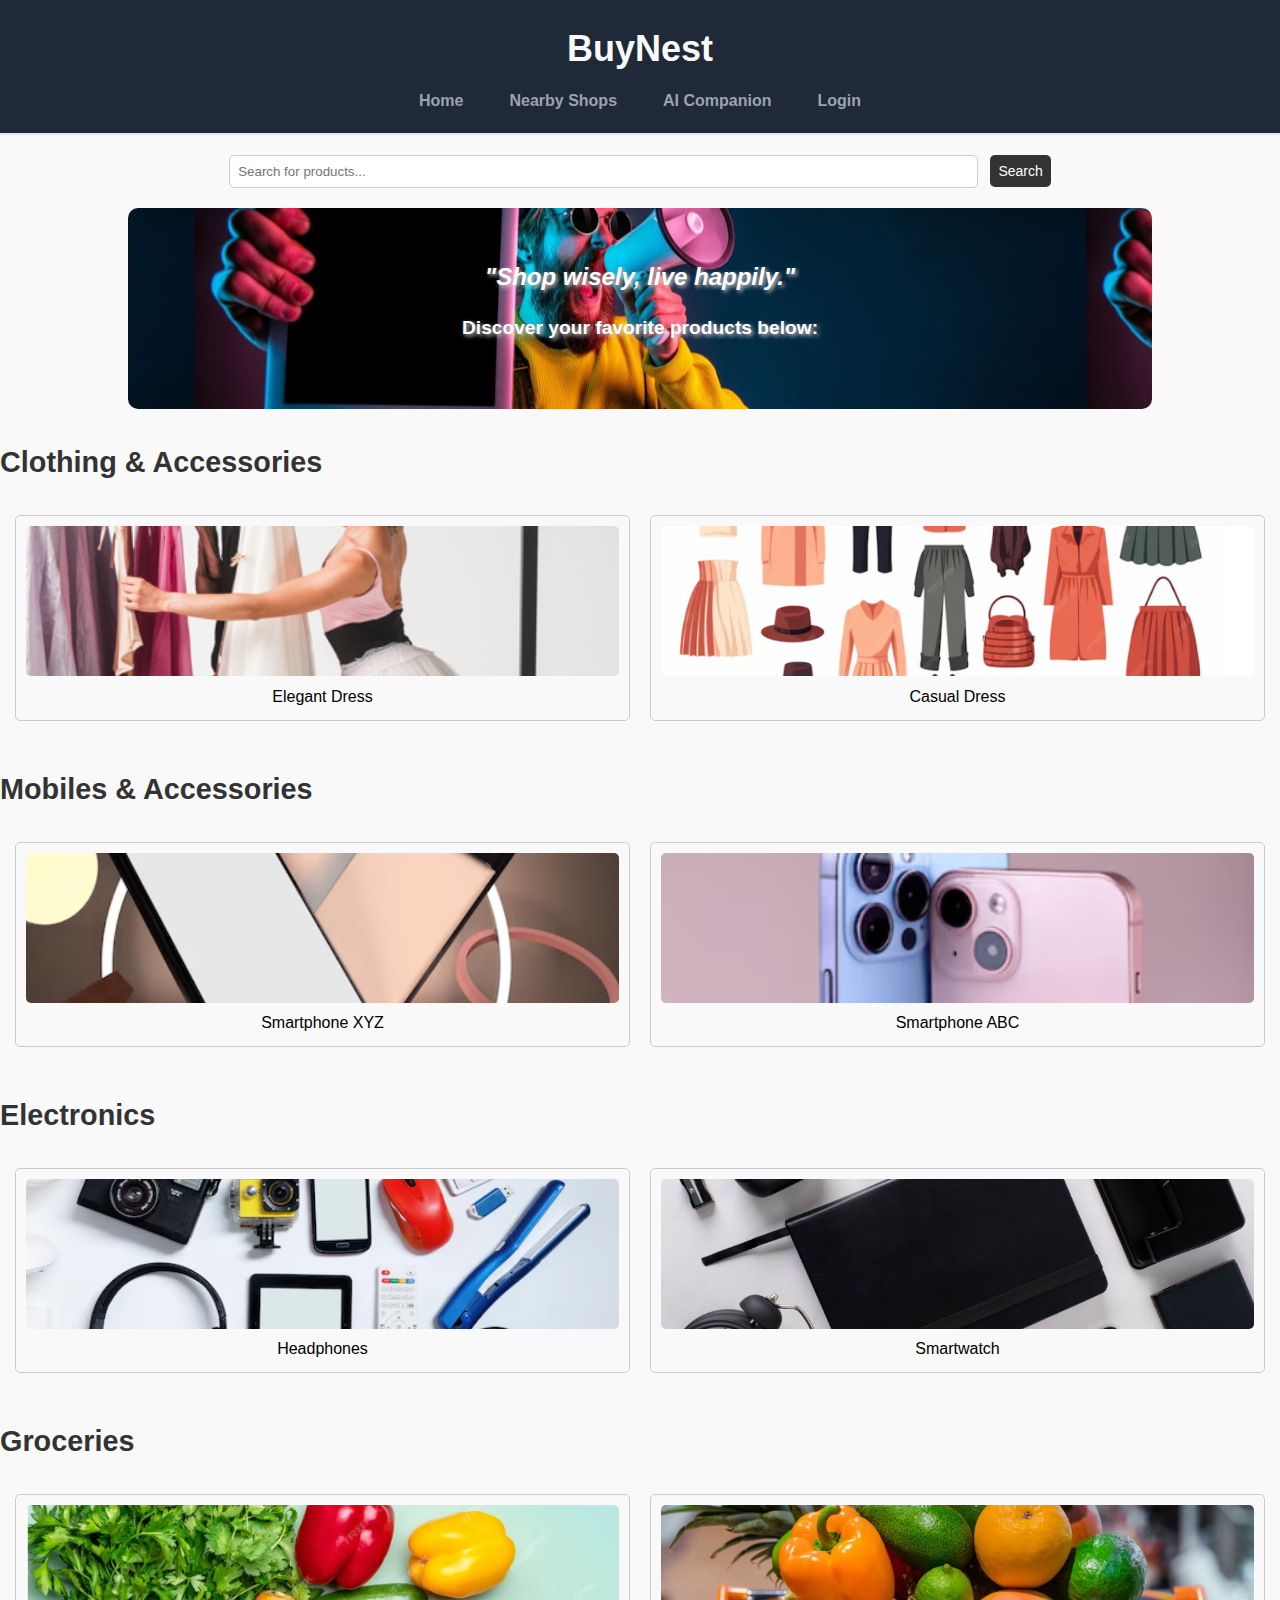
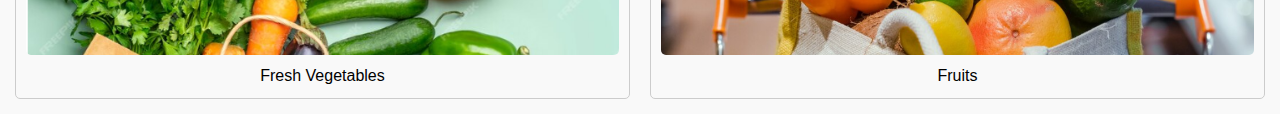
<file: index.html>
<!DOCTYPE html>
<html lang="en">
<head>
    <meta charset="UTF-8">
    <meta name="viewport" content="width=device-width, initial-scale=1.0">
    <title>Buy Nest</title>
    <link rel="stylesheet" href="styles.css">
</head>
<body>
    <header class="site-header">
        <h1>BuyNest</h1>
        <nav>
            <ul class="navigation">
                <li><a href="index.html">Home</a></li>
                <li><a href="nearbyshops.html">Nearby Shops</a></li>
                <li><a href="aicompanion.html">AI Companion</a></li>
                <li><a href="login.html">Login</a></li>
            </ul>
        </nav>
    </header>
    <main>
        <div class="search-bar">
            <input type="text" id="search-input" placeholder="Search for products...">
            <button onclick="searchProducts()">Search</button>
        </div>

        <!-- Quote/Prompt Section -->
        <div class="quote-section">
        <p>"Shop wisely, live happily."</p>
        <p>Discover your favorite products below:</p>
        </div>

        <!-- Collapsible Sections -->
        <main>
            <div class="categories">
                <h2>Clothing & Accessories</h2>
                <div class="product-list">
                    <div class="product-item">
                        <img src="dress.png" alt="Dress 1">
                        <p>Elegant Dress</p>
                    </div>
                    <div class="product-item">
                        <img src="dresses2.png" alt="Dress 2">
                        <p>Casual Dress</p>
                    </div>
                </div>
        
                <h2>Mobiles & Accessories</h2>
                <div class="product-list">
                    <div class="product-item">
                        <img src="mobiles.png" alt="Mobile 1">
                        <p>Smartphone XYZ</p>
                    </div>
                    <div class="product-item">
                        <img src="mobiles2.png" alt="Mobile 2">
                        <p>Smartphone ABC</p>
                    </div>
                </div>
        
                <h2>Electronics</h2>
                <div class="product-list">
                    <div class="product-item">
                        <img src="electronic-device.png" alt="Electronic 1">
                        <p>Headphones</p>
                    </div>
                    <div class="product-item">
                        <img src="electronic-devices2.png" alt="Electronic 2">
                        <p>Smartwatch</p>
                    </div>
                </div>
        
                <h2>Groceries</h2>
                <div class="product-list">
                    <div class="product-item">
                        <img src="groceries.png" alt="Grocery 1">
                        <p>Fresh Vegetables</p>
                    </div>
                    <div class="product-item">
                        <img src="groceries2.png" alt="Grocery 2">
                        <p>Fruits</p>
                    </div>
                </div>
            </div>
        </main>
    </main>    

    <script>
        // JavaScript for collapsible functionality
        const collapsibles = document.querySelectorAll(".collapsible");
        collapsibles.forEach(btn => {
            btn.addEventListener("click", () => {
                btn.classList.toggle("active");
                const content = btn.nextElementSibling;
                if (content.style.display === "block") {
                    content.style.display = "none";
                } else {
                    content.style.display = "block";
                }
            });
        });
    </script>
</body>
</html>
</file>
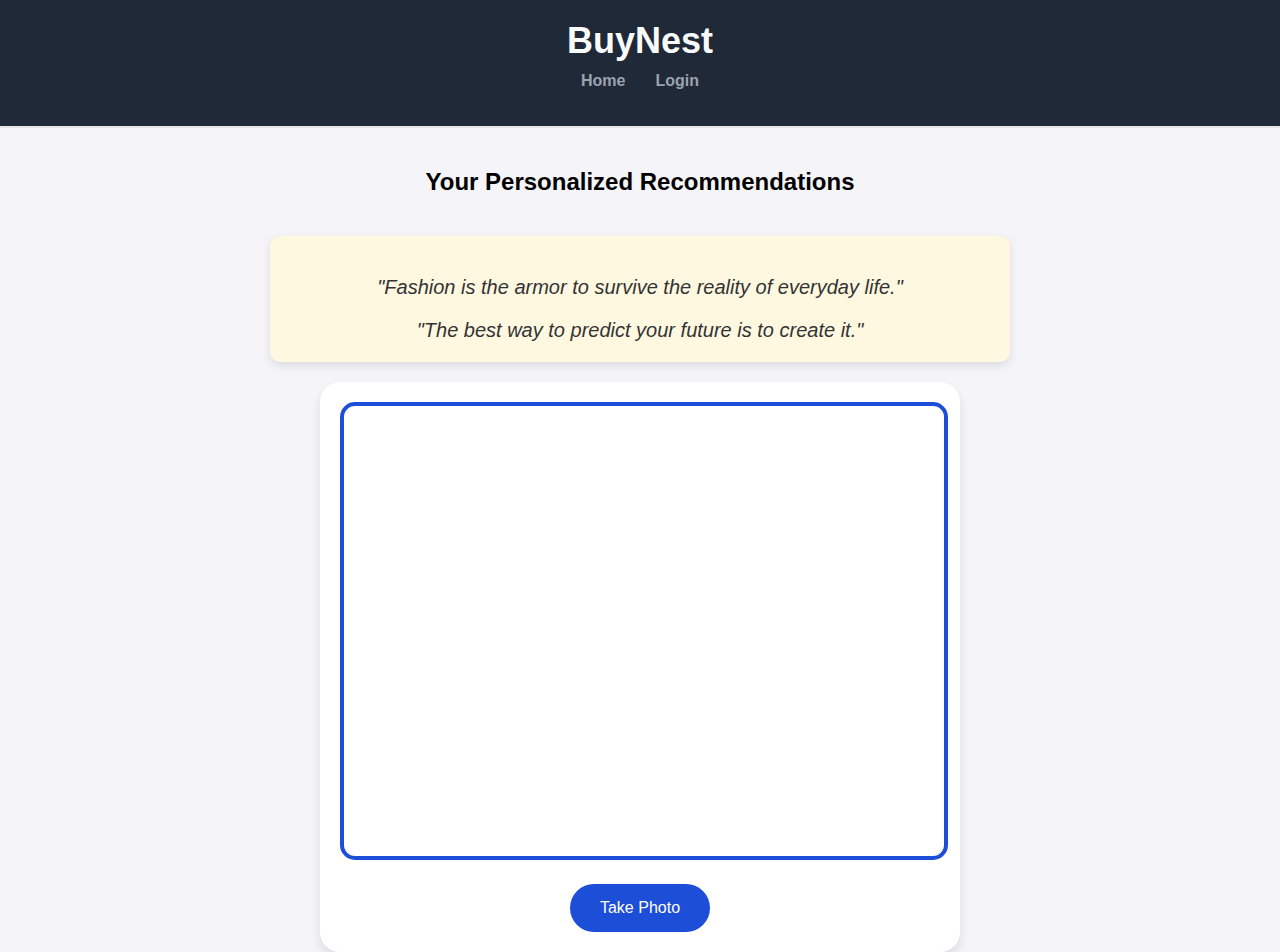
<file: aicompanion.html>
<!DOCTYPE html>
<html lang="en">
<head>
    <meta charset="UTF-8">
    <meta name="viewport" content="width=device-width, initial-scale=1.0">
    <title>AI Companion - BuyNest</title>

    <style>
        /* Center everything on the page */
    
        body {
        font-family: 'Arial', sans-serif;
        display: flex;
        justify-content: flex-start;  /* Align items at the top */
        align-items: center;  /* Center items horizontally */
        min-height: 100vh; /* Full viewport height */
        margin: 0;
        background-color: #f4f4f9;
        flex-direction: column;
    }

        .site-header {
            text-align: center;
            padding: 20px 10px;
            background-color: #1F2937; /* Dark gray-blue for a professional background */
            border-bottom: 2px solid #E5E7EB; /* Subtle light-gray bottom border */
            margin-bottom: 20px;
            width: 100%;
        }

        .site-header h1 {
            font-family: 'Roboto', sans-serif; /* Clean and modern font */
            font-size: 36px;
            font-weight: bold;
            color: #F9FAFB; /* White text for good contrast */
            margin: 0;
        }

        .site-header .navigation {
            display: flex;
            justify-content: center;
            list-style: none;
            padding: 0;
            margin-top: 10px;
        }

        .site-header .navigation li {
            margin: 0 15px;
        }

        .site-header .navigation li a {
            text-decoration: none;
            color: #9CA3AF; /* Muted gray for links */
            font-weight: bold;
            font-size: 16px;
            transition: color 0.3s;
        }

        .site-header .navigation li a:hover {
            color: #38BDF8; /* Soft sky-blue for hover effect */
        }


        /* Container for the camera section */
        .camera-container {
            text-align: center;
            padding: 20px;
            background-color: #fff;
            border-radius: 20px;
            box-shadow: 0 6px 12px rgba(0, 0, 0, 0.1);
            width: 100%;
            max-width: 600px;
        }

        /* Camera section */
        video {
            width: 100%;
            height: auto;
            border-radius: 15px;
            border: 4px solid #1D4ED8; /* Adding a stylish border */
        }

        #capture {
            margin-top: 20px;
            padding: 15px 30px;
            font-size: 16px;
            background-color: #1D4ED8;
            color: white;
            border: none;
            border-radius: 50px;
            cursor: pointer;
            transition: background-color 0.3s ease;
        }

        #capture:hover {
            background-color: #45a049;
        }

        /* Retake button style */
        #retake {
            display: none;
            margin-top: 10px;
            padding: 10px 20px;
            background-color: #f44336;
            color: white;
            border: none;
            border-radius: 50px;
            cursor: pointer;
        }

        #retake:hover {
            background-color: #e53935;
        }

        /* Recommendations Section */
        #recommendations {
            display: none;
            margin-top: 30px;
        }

        /* Recommendation product style */
        .product {
            margin: 15px 0;
            text-align: center;
        }

        .product img {
            max-width: 100%;
            height: auto;
            border-radius: 10px;
        }

        .product p {
            margin-top: 10px;
            font-size: 16px;
            color: #333;
        }

        /* Suggestion Button Style */
        #suggestMore {
            background-color: #2196F3;
            color: white;
            padding: 12px 25px;
            font-size: 16px;
            border: none;
            border-radius: 50px;
            cursor: pointer;
        }

        #suggestMore:hover {
            background-color: #1e88e5;
        }

        /* Style the quotes */
        .quotes {
            font-style: italic;
            margin-bottom: 20px;
            color: #555;
            text-align: center;
            background-color: #FFF8E1; /* Light yellow background */
            border-radius: 10px;
            padding: 20px;
            box-shadow: 0 4px 10px rgba(0, 0, 0, 0.1);
            width: 80%;
            max-width: 700px;
            margin: 20px auto;
        }

        .quotes p {
            font-size: 20px;
            color: #333;
            margin-bottom: 10px;
            text-align: center;
        }

        .quotes p:last-child {
            margin-bottom: 0;
        }

        /* Button styling */
        #capture, #retake, #suggestMore {
            padding: 15px 30px;
            font-size: 16px;
            border: none;
            border-radius: 50px;
            cursor: pointer;
            transition: all 0.3s ease;
        }
    </style>
</head>
<body>
    <!-- Site Header with BuyNest title and navigation bar -->
    <div class="site-header">
        <h1>BuyNest</h1>
        <ul class="navigation">
            <li><a href="index.html">Home</a></li>
            <li><a href="login.html">Login</a></li>
        </ul>
    </div>
    <h2>Your Personalized Recommendations</h2>

    <!-- Display Quotes -->
    <div class="quotes">
        <p>"Fashion is the armor to survive the reality of everyday life."</p>
        <p>"The best way to predict your future is to create it."</p>
    </div>

    <!-- Camera Section -->
    <div class="camera-container">
        <video id="video" width="500" height="375" autoplay></video> <!-- Increased size -->
        <button id="capture">Take Photo</button>
        <button id="retake">Retake Photo</button>
        <canvas id="canvas" style="display:none;"></canvas>
        <div id="photoContainer" style="display:none;">
            <h3>Your Photo</h3>
            <img id="photo" alt="Captured Photo" width="500" height="375">
        </div>
    </div>

    <!-- Recommendations Section -->
    <div id="recommendations">
        <h3>Suggested Dresses Based on Your Look:</h3>
        <div id="suggestions"></div>
        <button id="suggestMore">Get More Suggestions</button>
    </div>

    <script>
        document.addEventListener("DOMContentLoaded", () => {
            const video = document.getElementById('video');
            const captureButton = document.getElementById('capture');
            const retakeButton = document.getElementById('retake');
            const photoContainer = document.getElementById('photoContainer');
            const photoElement = document.getElementById('photo');
            const canvas = document.getElementById('canvas');
            const recommendations = document.getElementById('recommendations');
            const suggestionsContainer = document.getElementById('suggestions');
            const suggestMoreButton = document.getElementById('suggestMore');

            // Start video stream
            navigator.mediaDevices.getUserMedia({ video: true })
                .then((stream) => {
                    video.srcObject = stream;
                })
                .catch((err) => {
                    console.error("Camera error: ", err);
                });

            // Capture the photo
            captureButton.addEventListener('click', () => {
                canvas.width = video.videoWidth;
                canvas.height = video.videoHeight;
                canvas.getContext('2d').drawImage(video, 0, 0, canvas.width, canvas.height);

                // Display the photo
                const imageData = canvas.toDataURL('image/png');
                photoElement.src = imageData;
                photoContainer.style.display = 'block';
                captureButton.style.display = 'none';
                retakeButton.style.display = 'inline-block';

                // Show recommendation section
                recommendations.style.display = 'block';

                // Example: AI Recommendation - Display some suggested products
                fetch('backend/recommend.php')  // Replace with your actual backend endpoint
                    .then(response => response.json())
                    .then(products => {
                        products.forEach(product => {
                            const productDiv = document.createElement('div');
                            productDiv.className = 'product';
                            productDiv.innerHTML = `
                                <img src="${product.image}" alt="${product.name}">
                                <p>${product.name} - ${product.price}</p>
                            `;
                            suggestionsContainer.appendChild(productDiv);
                        });
                    });
            });

            // Retake the photo
            retakeButton.addEventListener('click', () => {
                photoContainer.style.display = 'none';
                captureButton.style.display = 'inline-block';
                retakeButton.style.display = 'none';
                recommendations.style.display = 'none';  // Hide suggestions
            });

            // Show more suggestions (for example)
            suggestMoreButton.addEventListener('click', () => {
                fetch('backend/recommend.php')  // Fetch more suggestions from your backend
                    .then(response => response.json())
                    .then(products => {
                        products.forEach(product => {
                            const productDiv = document.createElement('div');
                            productDiv.className = 'product';
                            productDiv.innerHTML = `
                                <img src="${product.image}" alt="${product.name}">
                                <p>${product.name} - ${product.price}</p>
                            `;
                            suggestionsContainer.appendChild(productDiv);
                        });
                    });
            });
        });
    </script>
</body>
</html>
</file>
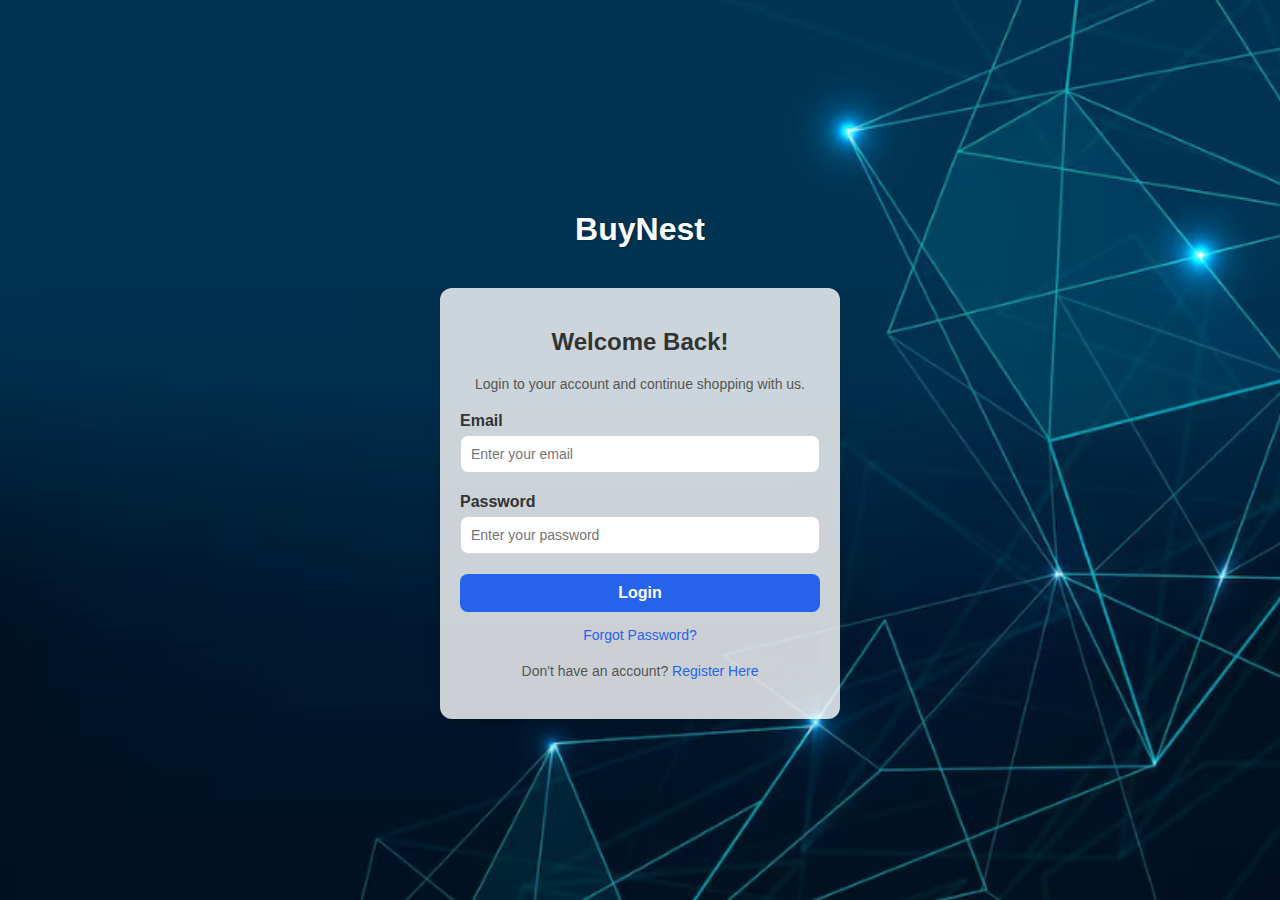
<file: login.html>
<!DOCTYPE html>
<html lang="en">
<head>
  <meta charset="UTF-8">
  <meta name="viewport" content="width=device-width, initial-scale=1.0">
  <title>Login / Register - BuyNest</title>
  <style>
   body {
  font-family: 'Roboto', sans-serif;
  margin: 0;
  padding: 0;
  background: url('login.png') no-repeat center center/cover; /* Full screen cover image */
  display: flex;
  justify-content: center;
  align-items: center;
  flex-direction: column; /* Stack the header and form vertically */
  height: 100vh;
  background-color: #F4F5F7; /* Subtle light gray background for cleanliness */
  color: #FFFFFF; /* White text */
}

header {
  font-size: 32px;
  font-weight: bold;
  margin-top: 20px; /* Give some space from the top of the page */
  text-align: center;
  width: fit-content; /* Make the width only as wide as the text */
  padding: 10px 0;
  color: #FFFFFF; /* Text color */
  border-radius: 8px;
  text-shadow: 1px 1px 2px rgba(0, 0, 0, 0.2); /* Slight shadow for depth */
}

.container {
  width: 100%;
  max-width: 400px;
  padding: 20px;
  background-color: rgba(255, 255, 255, 0.8); /* Slight transparency to maintain readability */
  border-radius: 12px;
  box-shadow: 0 6px 12px rgba(0, 0, 0, 0.1); /* Gentle shadow for elegance */
  text-align: center;
  margin-top: 30px; /* Space between header and form */
  box-sizing: border-box; /* Ensure padding and borders are included in the width */
}

.form-container h2 {
  margin-bottom: 20px;
  font-size: 24px;
  color: #333333; /* Neutral dark gray for the form title */
}

.form-container p {
  font-size: 14px;
  color: #555555; /* Subtle gray for the description */
  margin-bottom: 20px;
}

.form-group {
  margin-bottom: 20px;
  text-align: left;
}

.form-group label {
  display: block;
  margin-bottom: 5px;
  font-weight: bold;
  color: #333333; /* Neutral dark gray for form labels */
}

.form-group input {
  width: 100%;
  padding: 10px;
  font-size: 14px;
  border: 1px solid #D1D5DB; /* Soft gray border for inputs */
  border-radius: 8px;
  transition: border-color 0.3s, box-shadow 0.3s;
  box-sizing: border-box; /* Include padding and borders in width */
}

.form-group input:focus {
  border-color: #2563EB; /* Bright blue focus */
  box-shadow: 0 0 5px rgba(37, 99, 235, 0.5); /* Subtle glow effect */
  outline: none;
}

.btn {
  width: 100%;
  padding: 10px;
  background-color: #2563EB; /* Vibrant blue button */
  color: #FFFFFF; /* White text for contrast */
  border: none;
  border-radius: 8px;
  font-size: 16px;
  font-weight: bold;
  cursor: pointer;
  transition: background-color 0.3s, box-shadow 0.3s;
}

.btn:hover {
  background-color: #1E40AF; /* Slightly darker blue on hover */
  box-shadow: 0 4px 8px rgba(30, 64, 175, 0.2); /* Glow effect on hover */
}

.links {
  margin-top: 15px;
}

.links a {
  text-decoration: none;
  color: #2563EB; /* Matching blue for links */
  font-size: 14px;
  transition: color 0.3s;
}

.links a:hover {
  color: #1E40AF; /* Darker blue for hover */
  text-decoration: underline;
}


  </style>
</head>
<body>
  <header>BuyNest</header>
  <div class="container">
    <div class="form-container" id="form-container">
      <!-- Login Form -->
      <div id="login-form" class="form-content">
        <h2>Welcome Back!</h2>
        <p>Login to your account and continue shopping with us.</p>
        <form action="login.php" method="post">
          <div class="form-group">
            <label for="email">Email</label>
            <input type="email" id="email" name="email" required placeholder="Enter your email">
          </div>
          <div class="form-group">
            <label for="password">Password</label>
            <input type="password" id="password" name="password" required placeholder="Enter your password">
          </div>
          <button type="submit" class="btn">Login</button>
        </form>
        <div class="links">
          <p><a href="forgot-password.html">Forgot Password?</a></p>
          <p>Don't have an account? <a href="#" id="show-register-form">Register Here</a></p>
        </div>
      </div>

      <!-- Registration Form -->
      <div id="register-form" class="form-content" style="display: none;">
        <h2>Create Your Account</h2>
        <form action="connect.php" method="POST">
          <div class="form-group">
            <label for="firstName">First Name</label>
            <input type="text" id="firstName" name="firstName" required placeholder="Enter your first name">
          </div>
          <div class="form-group">
            <label for="lastName">Last Name</label>
            <input type="text" id="lastName" name="lastName" required placeholder="Enter your last name">
          </div>
          <div class="form-group">
            <label for="email">Email</label>
            <input type="email" id="email" name="email" required placeholder="Enter your email">
          </div>
          <div class="form-group">
            <label for="password">Password</label>
            <input type="password" id="password" name="password" required placeholder="Enter your password">
          </div>
          <button type="submit" class="btn">Register</button>
        </form>
        <div class="links">
          <p>Already have an account? <a href="#" id="show-login-form">Login Here</a></p>
        </div>
      </div>
    </div>
  </div>

  <script>
    // Toggle between login and register forms
    document.getElementById('show-register-form').addEventListener('click', function() {
      document.getElementById('login-form').style.display = 'none';
      document.getElementById('register-form').style.display = 'block';
    });

    document.getElementById('show-login-form').addEventListener('click', function() {
      document.getElementById('register-form').style.display = 'none';
      document.getElementById('login-form').style.display = 'block';
    });
  </script>
</body>
</html>
</file>
<file: styles.css>
/* Global Styles */

* {
    box-sizing: border-box;
    margin: 0;
    padding: 0;
  }
  
  body {
    font-family: Arial, sans-serif;
    line-height: 1.6;
    background-color: #f9f9f9;
  }
  
  /* Header Styles */
  
  header {
    color: #fff;
    padding: 1rem;
    text-align: center;
  }
  
  header h1 {
    margin-bottom: 0.5rem;
  }
  
  /* Navigation Styles */
  
  nav ul {
    list-style: none;
    display: flex;
    justify-content: center;
    gap: 1rem;
    margin: 0;
    padding: 0;
  }
  
  nav a {
    color: #fff;
    text-decoration: none;
  }
  
  /* Search Bar Styles */
  
  .search-bar {
    text-align: center;
    margin: 1rem;
  }
  
  .search-bar input[type="text"] {
    width: 60%;
    padding: 0.5rem;
    margin-right: 0.5rem;
    border: 1px solid #ccc;
    border-radius: 5px;
  }
  
  .search-bar button {
    padding: 0.5rem;
    border: none;
    border-radius: 5px;
    background-color: #333;
    color: #fff;
    cursor: pointer;
  }
  
  .search-bar button:hover {
    background-color: #444;
  }

  /* Center and style the site header */
.site-header {
    text-align: center;
    padding: 20px 0;
    background-color: #1F2937; /* Dark gray-blue for a professional background */
    border-bottom: 2px solid #E5E7EB; /* Subtle light-gray bottom border */
    margin-bottom: 20px;
}

.site-header h1 {
    font-family: 'Roboto', sans-serif; /* Clean and modern font */
    font-size: 36px;
    font-weight: bold;
    color: #F9FAFB; /* White text for good contrast */
    margin: 0;
}

.site-header .navigation {
    display: flex;
    justify-content: center;
    list-style: none;
    padding: 0;
    margin-top: 10px;
}

.site-header .navigation li {
    margin: 0 15px;
}

.site-header .navigation li a {
    text-decoration: none;
    color: #9CA3AF; /* Muted gray for links */
    font-weight: bold;
    font-size: 16px;
    transition: color 0.3s;
}

.site-header .navigation li a:hover {
    color: #38BDF8; /* Soft sky-blue for hover effect */
}

/* Optional styles for buttons or additional accents */
button {
    background-color: #2563EB; /* Rich blue button background */
    color: #F9FAFB; /* White text for contrast */
    border: none;
    padding: 10px 15px;
    border-radius: 5px;
    font-size: 14px;
    cursor: pointer;
    transition: background-color 0.3s;
}

button:hover {
    background-color: #1D4ED8; /* Darker blue on hover */
}


  /* Quote/Prompt Section Styles */

  .quote-section {
    background-image: url('quotes.png'); /* Replace with your image path */
    background-size:center;
    background-position: center;
    text-align: center;
    padding: 50px 20px;
    color: white;
    font-size: 1.2em;
    font-family: Arial, sans-serif;
    text-shadow: 2px 2px 4px rgb(218, 209, 209);
    border-radius: 10px;
    margin: 20px auto;
    width: 80%; /* Adjust as needed */
}



  
  .quote-section p {
    font-size: 1.2rem;
    font-weight: bold;
    color: white;
    margin-bottom: 1rem;
  }
  
  .quote-section p:first-child {
    font-style: italic;
    font-size: 1.5rem;
    color: white;
  }
  
  /* Collapsible Section Styles */

  .categories h2 {
    margin-top: 30px;
    font-size: 1.8rem;
    color: #333;
}

.product-list {
    display: grid;
    grid-template-columns: repeat(auto-fit, minmax(150px, 1fr));
    gap: 20px;
    margin-top: 15px;
}

.product-item {
    text-align: center;
}

.product-item img {
    max-width: 100%;
    border-radius: 8px;
}

  

  
 /* Category Styles */

.category {
    display: flex;
    flex-direction: column;
    align-items: center;
    padding: 10px;
    border: 1px solid #ccc;
    border-radius: 5px;
    margin: 10px;
    transition: transform 0.3s;
  }
  
  .category a {
    font-size: 18px;
    font-weight: bold;
    color: #333;
    text-decoration: none;
  }
  
  .category a:hover {
    color: #444;
  }
  
  .category img {
    width: 100%;
    height: 150px; /* Increased height */
    border-radius: 5px;
    object-fit: cover;
    margin-top: 10px;
  }
  
  /* Product List Styles */
  
  .product-list {
    display: flex;
    flex-wrap: wrap;
    gap: 20px;
    padding: 15px;
    justify-content: center;
  }
  
  .product-item {
    flex: 1 1 calc(25% - 20px);
    text-align: center;
    border: 1px solid #ccc;
    border-radius: 5px;
    padding: 10px;
    transition: transform 0.3s;
  }
  
  .product-item img {
    max-width: 100%;
    height: auto;
    border-radius: 5px;
    object-fit: cover;
    width: 100%;
    height: 150px;
  }
  
  .product-item:hover {
    transform: scale(1.05);
  }

  /*Add breadth to images*/
  @media only screen and (max-width: 768px) {
    .category img {
      height: 200px;
    }
  }
  
  @media only screen and (max-width: 480px) {
    .category img {
      height: 180px;
    }
  }
  
  /* Responsive Design */
  
  @media only screen and (max-width: 768px) {
    .product-item {
      flex: 1 1 calc(50% - 20px);
    }
  }
  
  @media only screen and (max-width: 480px) {
    .product-item {
      flex: 1 1 100%;
    }
    .search-bar input[type="text"] {
      width: 100%;
    }
    .search-bar button {
      width: 100%;
      margin-top: 10px;
    }
  }
</file>
